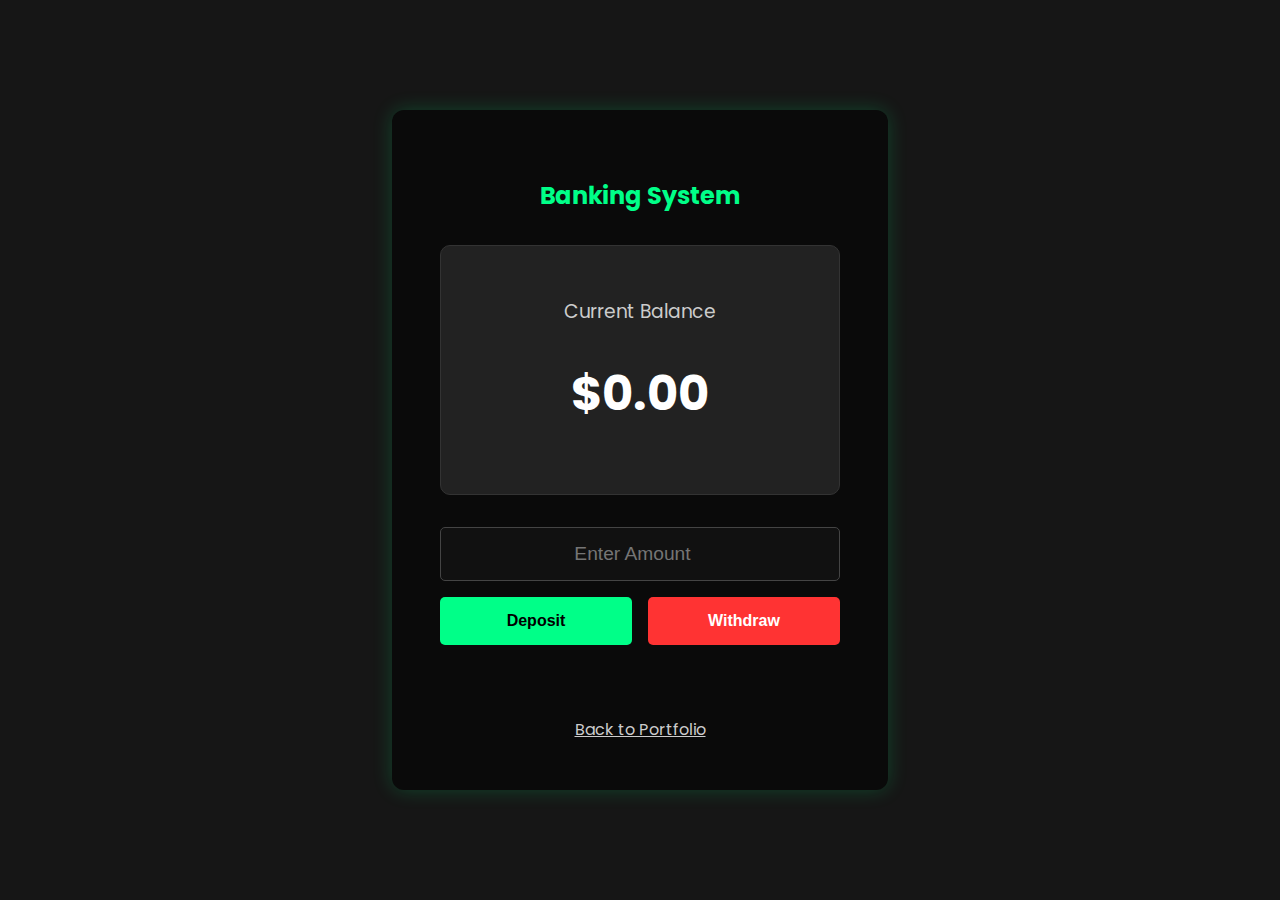
<file: projects/banking-management/index.html>
<!DOCTYPE html>
<html lang="en">

<head>
    <meta charset="UTF-8">
    <meta name="viewport" content="width=device-width, initial-scale=1.0">
    <title>Banking Management</title>
    <link rel="stylesheet" href="style.css">
    <link href="https://fonts.googleapis.com/css2?family=Poppins:wght@300;400;600;700&display=swap" rel="stylesheet">
</head>

<body>
    <div class="container">
        <h2>Banking System</h2>

        <div class="balance-card">
            <h3>Current Balance</h3>
            <h1 id="balance">$0.00</h1>
        </div>

        <div class="actions">
            <div class="action-group">
                <input type="number" id="amount" placeholder="Enter Amount">
            </div>
            <div class="buttons">
                <button onclick="deposit()" class="deposit-btn">Deposit</button>
                <button onclick="withdraw()" class="withdraw-btn">Withdraw</button>
            </div>
        </div>

        <div id="message" class="message"></div>

        <a href="../../index.html" class="back-link">Back to Portfolio</a>
    </div>

    <script src="script.js"></script>
</body>

</html>
</file>
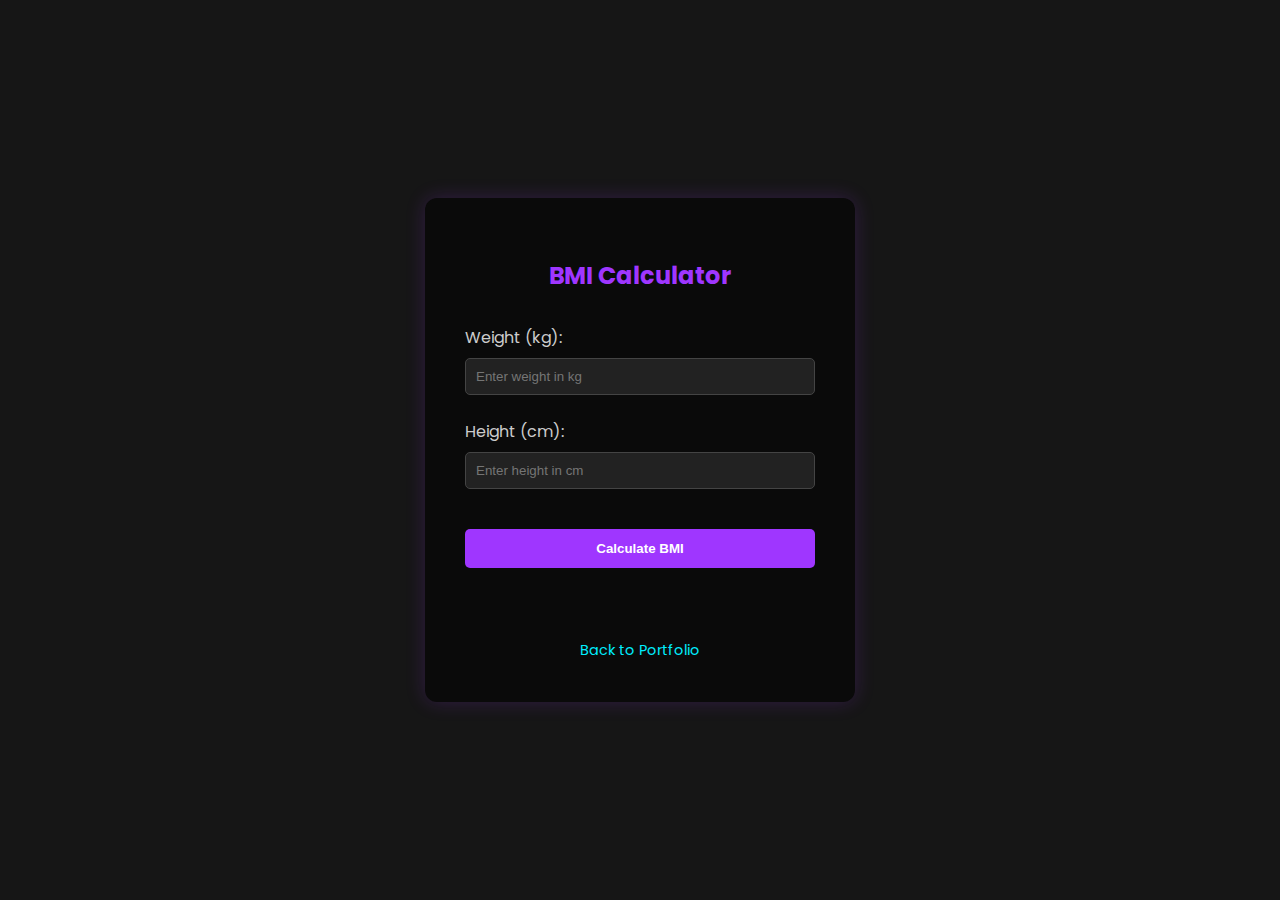
<file: projects/bmi-calculator/index.html>
<!DOCTYPE html>
<html lang="en">

<head>
    <meta charset="UTF-8">
    <meta name="viewport" content="width=device-width, initial-scale=1.0">
    <title>BMI Calculator</title>
    <link rel="stylesheet" href="style.css">
    <link href="https://fonts.googleapis.com/css2?family=Poppins:wght@300;400;600;700&display=swap" rel="stylesheet">
</head>

<body>
    <div class="container">
        <h2>BMI Calculator</h2>
        <div class="input-group">
            <label for="weight">Weight (kg):</label>
            <input type="number" id="weight" placeholder="Enter weight in kg">
        </div>
        <div class="input-group">
            <label for="height">Height (cm):</label>
            <input type="number" id="height" placeholder="Enter height in cm">
        </div>
        <button onclick="calculateBMI()">Calculate BMI</button>
        <div id="result" class="result"></div>
        <a href="../../index.html" class="back-link">Back to Portfolio</a>
    </div>

    <script src="script.js"></script>
</body>

</html>
</file>
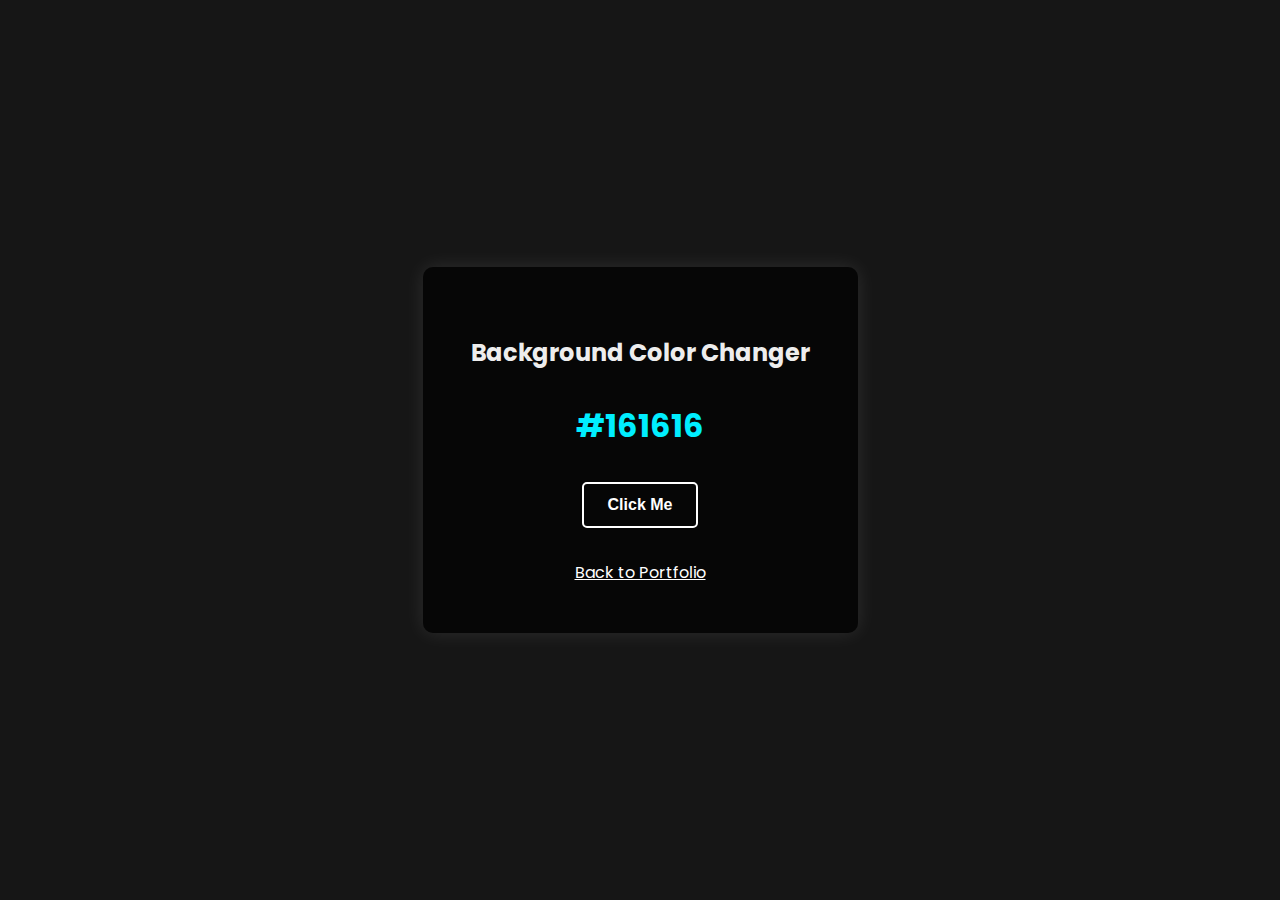
<file: projects/color-change/index.html>
<!DOCTYPE html>
<html lang="en">

<head>
    <meta charset="UTF-8">
    <meta name="viewport" content="width=device-width, initial-scale=1.0">
    <title>Color Switcher</title>
    <link rel="stylesheet" href="style.css">
    <link href="https://fonts.googleapis.com/css2?family=Poppins:wght@300;400;600;700&display=swap" rel="stylesheet">
</head>

<body>
    <div class="container">
        <h2>Background Color Changer</h2>
        <div class="color-display" id="colorDisplay">#161616</div>
        <button id="btn">Click Me</button>
        <a href="../../index.html" class="back-link">Back to Portfolio</a>
    </div>

    <script src="script.js"></script>
</body>

</html>
</file>
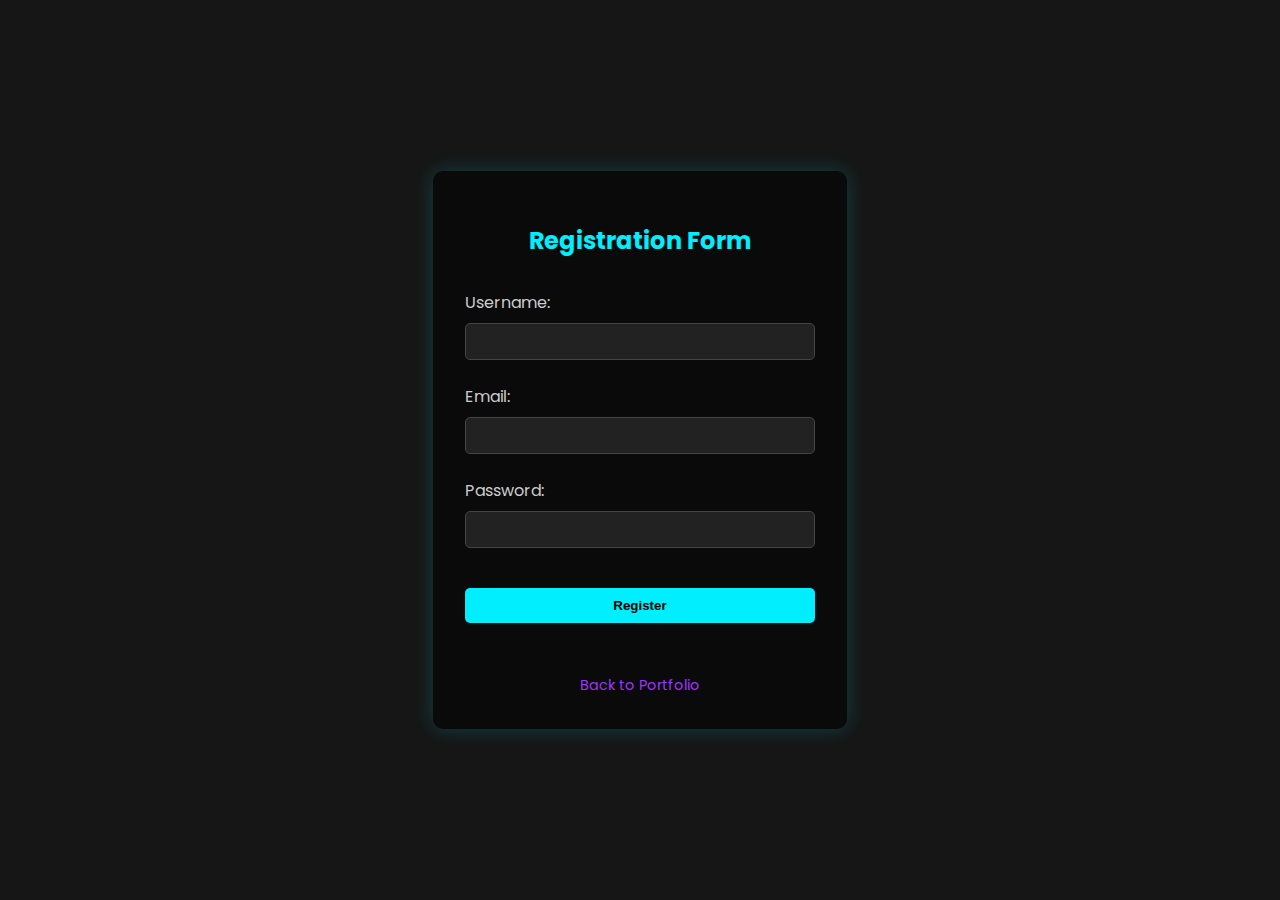
<file: projects/form/index.html>
<!DOCTYPE html>
<html lang="en">

<head>
    <meta charset="UTF-8">
    <meta name="viewport" content="width=device-width, initial-scale=1.0">
    <title>Simple Form</title>
    <link rel="stylesheet" href="style.css">
    <link href="https://fonts.googleapis.com/css2?family=Poppins:wght@300;400;600;700&display=swap" rel="stylesheet">
</head>

<body>
    <div class="container">
        <h2>Registration Form</h2>
        <form id="registrationForm">
            <div class="form-group">
                <label for="username">Username:</label>
                <input type="text" id="username" name="username" required>
            </div>
            <div class="form-group">
                <label for="email">Email:</label>
                <input type="email" id="email" name="email" required>
            </div>
            <div class="form-group">
                <label for="password">Password:</label>
                <input type="password" id="password" name="password" required>
            </div>
            <button type="submit">Register</button>
        </form>
        <div id="message"></div>
        <a href="../../index.html" class="back-link">Back to Portfolio</a>
    </div>

    <script src="script.js"></script>
</body>

</html>
</file>
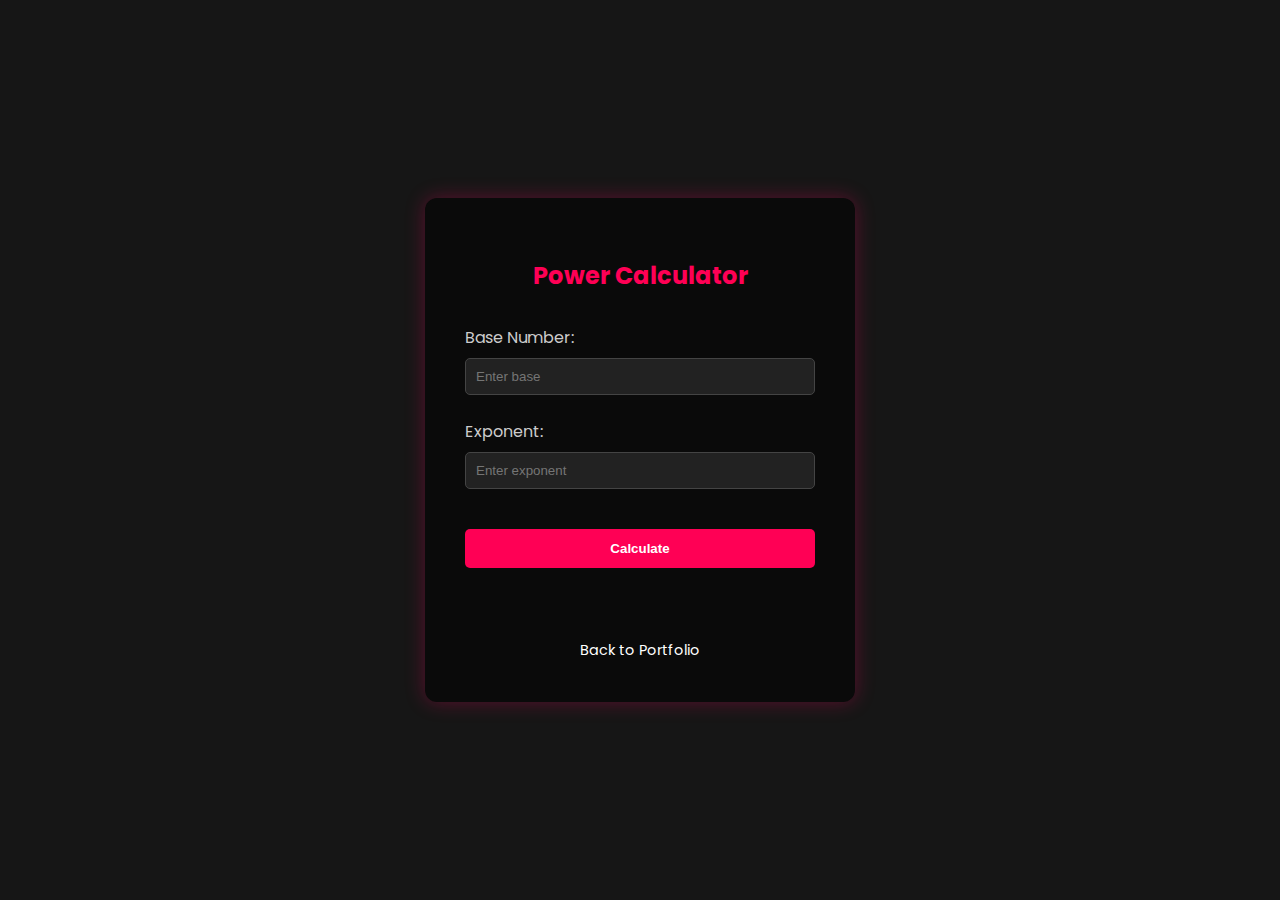
<file: projects/power-calculator/index.html>
<!DOCTYPE html>
<html lang="en">

<head>
    <meta charset="UTF-8">
    <meta name="viewport" content="width=device-width, initial-scale=1.0">
    <title>Power Calculator</title>
    <link rel="stylesheet" href="style.css">
    <link href="https://fonts.googleapis.com/css2?family=Poppins:wght@300;400;600;700&display=swap" rel="stylesheet">
</head>

<body>
    <div class="container">
        <h2>Power Calculator</h2>
        <div class="input-group">
            <label for="base">Base Number:</label>
            <input type="number" id="base" placeholder="Enter base">
        </div>
        <div class="input-group">
            <label for="exponent">Exponent:</label>
            <input type="number" id="exponent" placeholder="Enter exponent">
        </div>
        <button onclick="calculatePower()">Calculate</button>
        <div id="result" class="result"></div>
        <a href="../../index.html" class="back-link">Back to Portfolio</a>
    </div>

    <script src="script.js"></script>
</body>

</html>
</file>
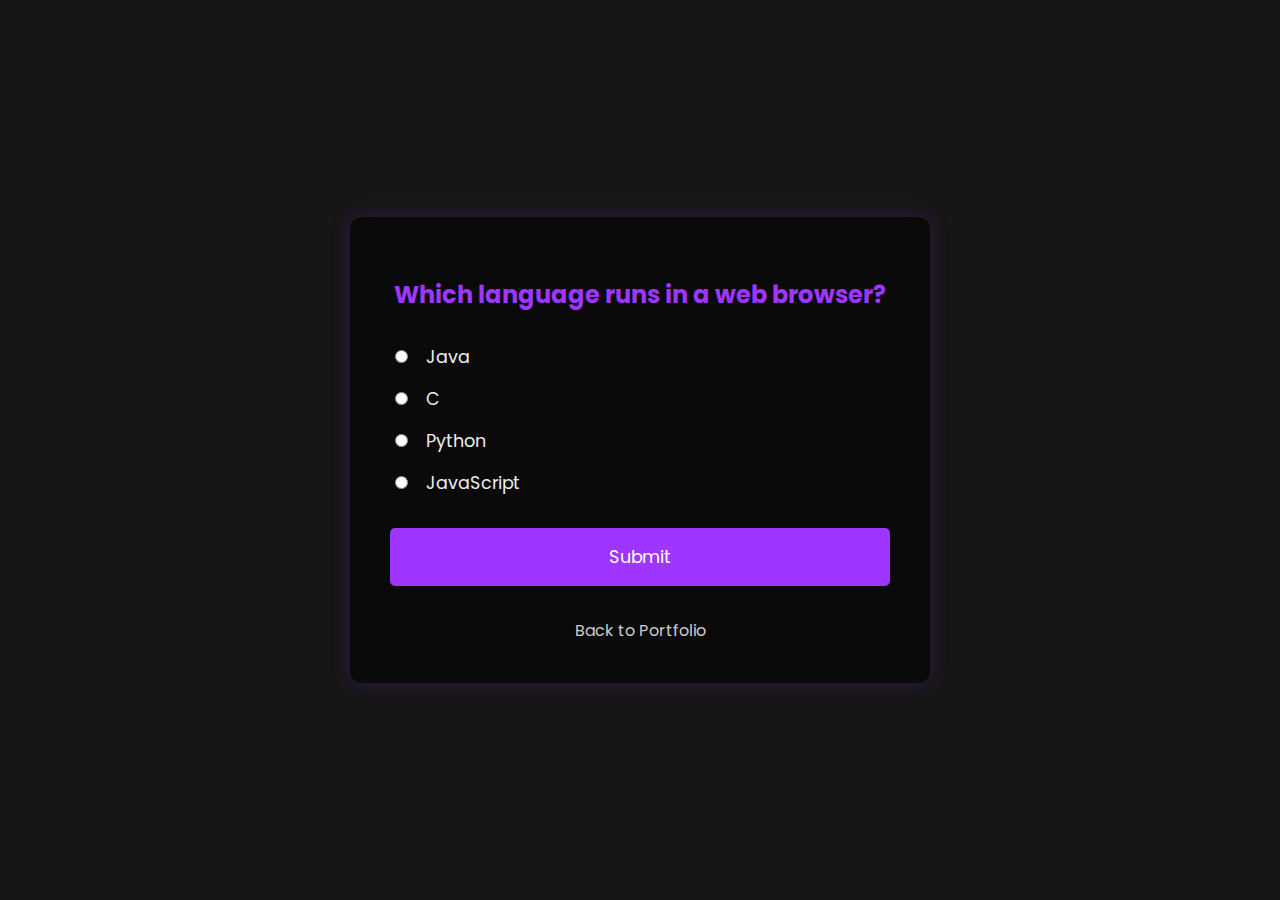
<file: projects/quiz-app/index.html>
<!DOCTYPE html>
<html lang="en">

<head>
    <meta charset="UTF-8">
    <meta name="viewport" content="width=device-width, initial-scale=1.0">
    <title>Quiz App</title>
    <link rel="stylesheet" href="style.css">
    <link href="https://fonts.googleapis.com/css2?family=Poppins:wght@300;400;600;700&display=swap" rel="stylesheet">
</head>

<body>
    <div class="container">
        <div id="quiz-container">
            <h2 id="question">Question Text</h2>
            <ul>
                <li>
                    <input type="radio" name="answer" id="a" class="answer">
                    <label for="a" id="a_text">Answer A</label>
                </li>
                <li>
                    <input type="radio" name="answer" id="b" class="answer">
                    <label for="b" id="b_text">Answer B</label>
                </li>
                <li>
                    <input type="radio" name="answer" id="c" class="answer">
                    <label for="c" id="c_text">Answer C</label>
                </li>
                <li>
                    <input type="radio" name="answer" id="d" class="answer">
                    <label for="d" id="d_text">Answer D</label>
                </li>
            </ul>
            <button id="submit">Submit</button>
        </div>
        <a href="../../index.html" class="back-link">Back to Portfolio</a>
    </div>

    <script src="script.js"></script>
</body>

</html>
</file>
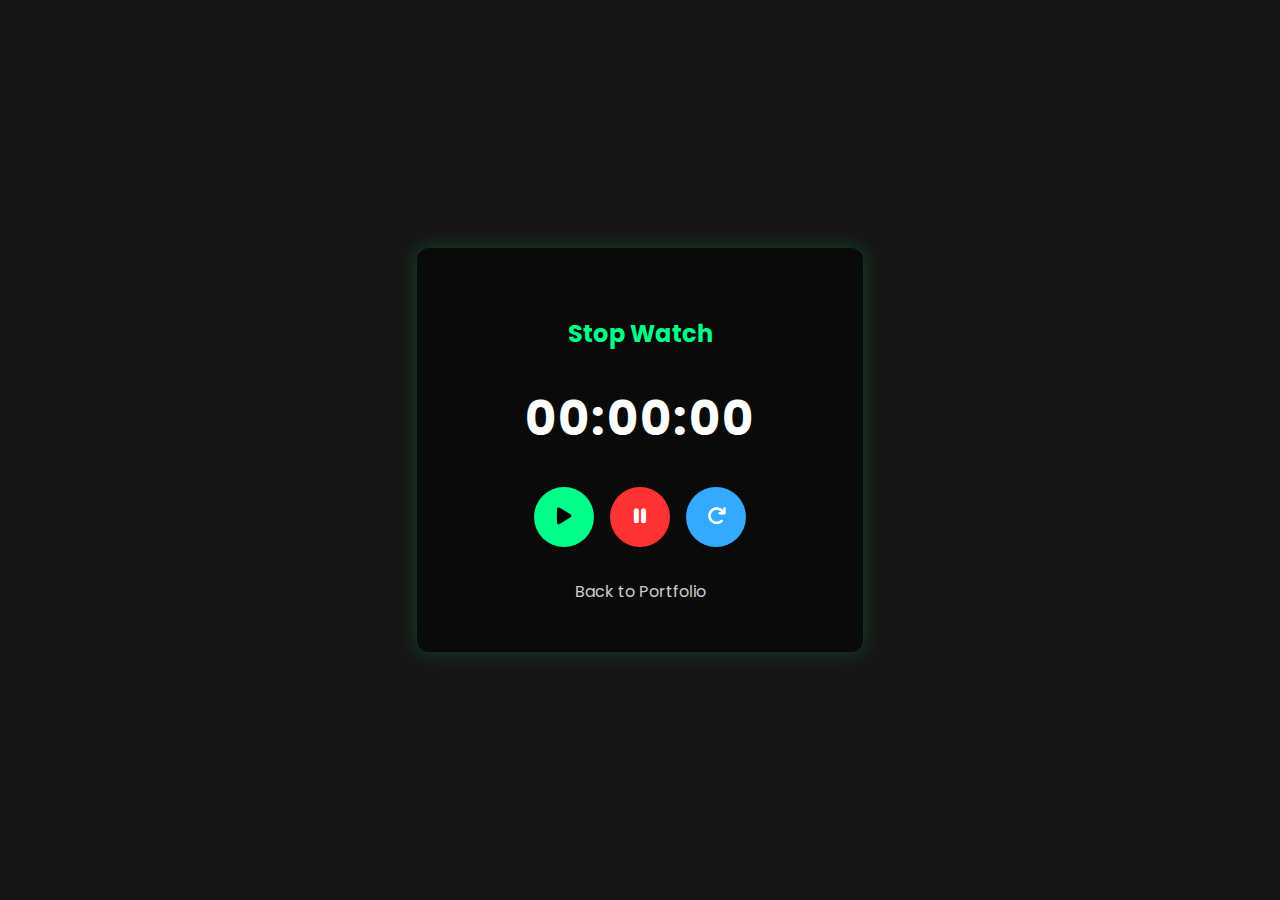
<file: projects/stop-watch/index.html>
<!DOCTYPE html>
<html lang="en">

<head>
    <meta charset="UTF-8">
    <meta name="viewport" content="width=device-width, initial-scale=1.0">
    <title>Stop Watch</title>
    <link rel="stylesheet" href="style.css">
    <link href="https://fonts.googleapis.com/css2?family=Poppins:wght@300;400;600;700&display=swap" rel="stylesheet">
    <!-- FontAwesome for icons -->
    <link rel="stylesheet" href="https://cdnjs.cloudflare.com/ajax/libs/font-awesome/6.4.0/css/all.min.css">
</head>

<body>
    <div class="container">
        <h2>Stop Watch</h2>
        <div class="timer-display" id="display">00:00:00</div>

        <div class="buttons">
            <button id="startBtn" onclick="startTimer()"><i class="fas fa-play"></i></button>
            <button id="stopBtn" onclick="stopTimer()"><i class="fas fa-pause"></i></button>
            <button id="resetBtn" onclick="resetTimer()"><i class="fas fa-redo"></i></button>
        </div>

        <a href="../../index.html" class="back-link">Back to Portfolio</a>
    </div>

    <script src="script.js"></script>
</body>

</html>
</file>
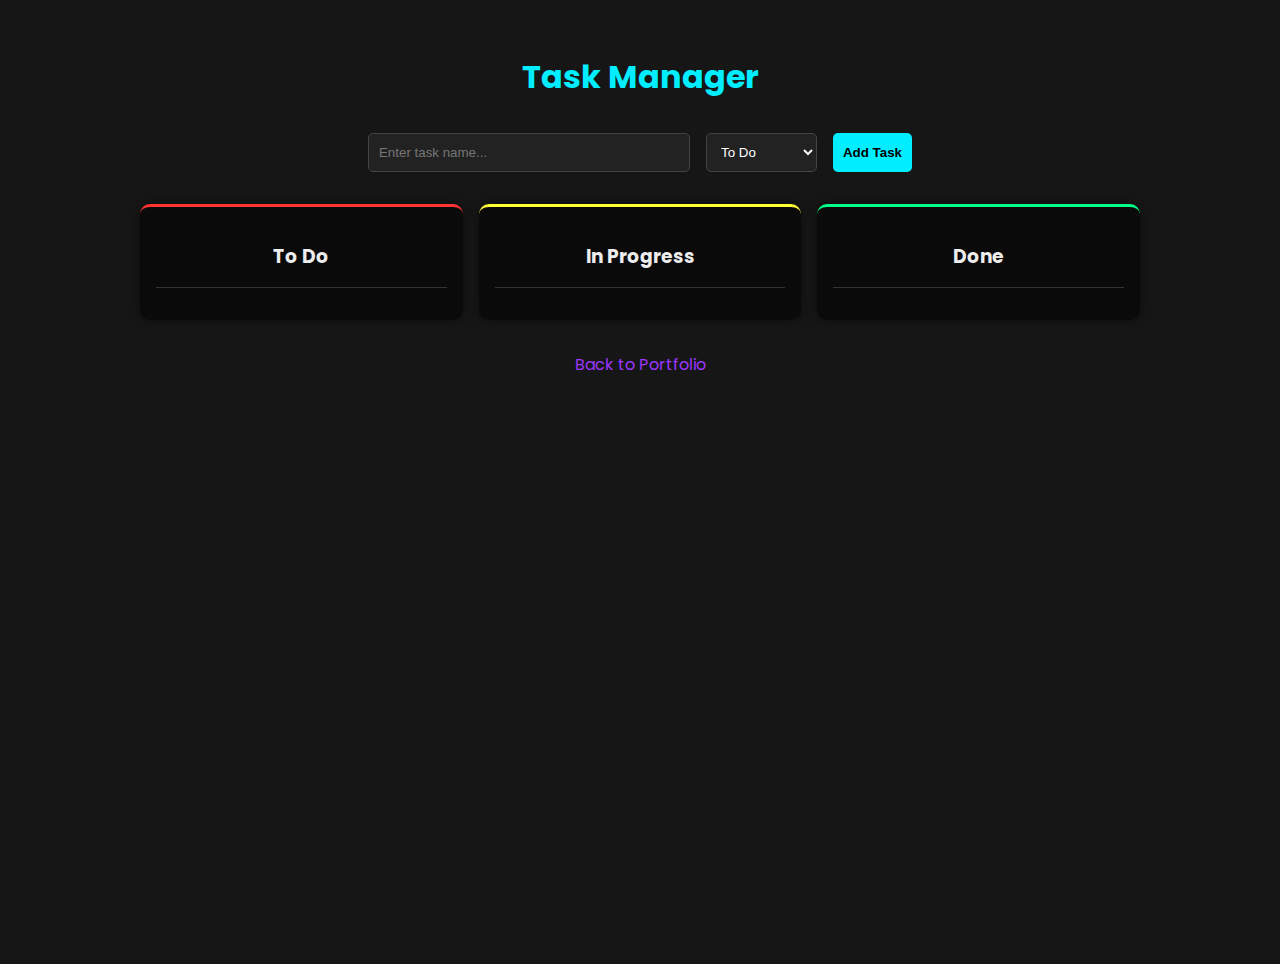
<file: projects/task-manager/index.html>
<!DOCTYPE html>
<html lang="en">

<head>
    <meta charset="UTF-8">
    <meta name="viewport" content="width=device-width, initial-scale=1.0">
    <title>Task Manager</title>
    <link rel="stylesheet" href="style.css">
    <link href="https://fonts.googleapis.com/css2?family=Poppins:wght@300;400;600;700&display=swap" rel="stylesheet">
    <link rel="stylesheet" href="https://cdnjs.cloudflare.com/ajax/libs/font-awesome/6.4.0/css/all.min.css">
</head>

<body>
    <div class="container">
        <h1>Task Manager</h1>
        <div class="task-form">
            <input type="text" id="taskInput" placeholder="Enter task name...">
            <select id="taskStatus">
                <option value="todo">To Do</option>
                <option value="in-progress">In Progress</option>
                <option value="done">Done</option>
            </select>
            <button onclick="createTask()">Add Task</button>
        </div>

        <div class="boards">
            <div class="board" id="todo-board">
                <h3>To Do</h3>
                <div class="task-list" id="todo-list"></div>
            </div>
            <div class="board" id="progress-board">
                <h3>In Progress</h3>
                <div class="task-list" id="progress-list"></div>
            </div>
            <div class="board" id="done-board">
                <h3>Done</h3>
                <div class="task-list" id="done-list"></div>
            </div>
        </div>
        <a href="../../index.html" class="back-link">Back to Portfolio</a>
    </div>

    <script src="script.js"></script>
</body>

</html>
</file>
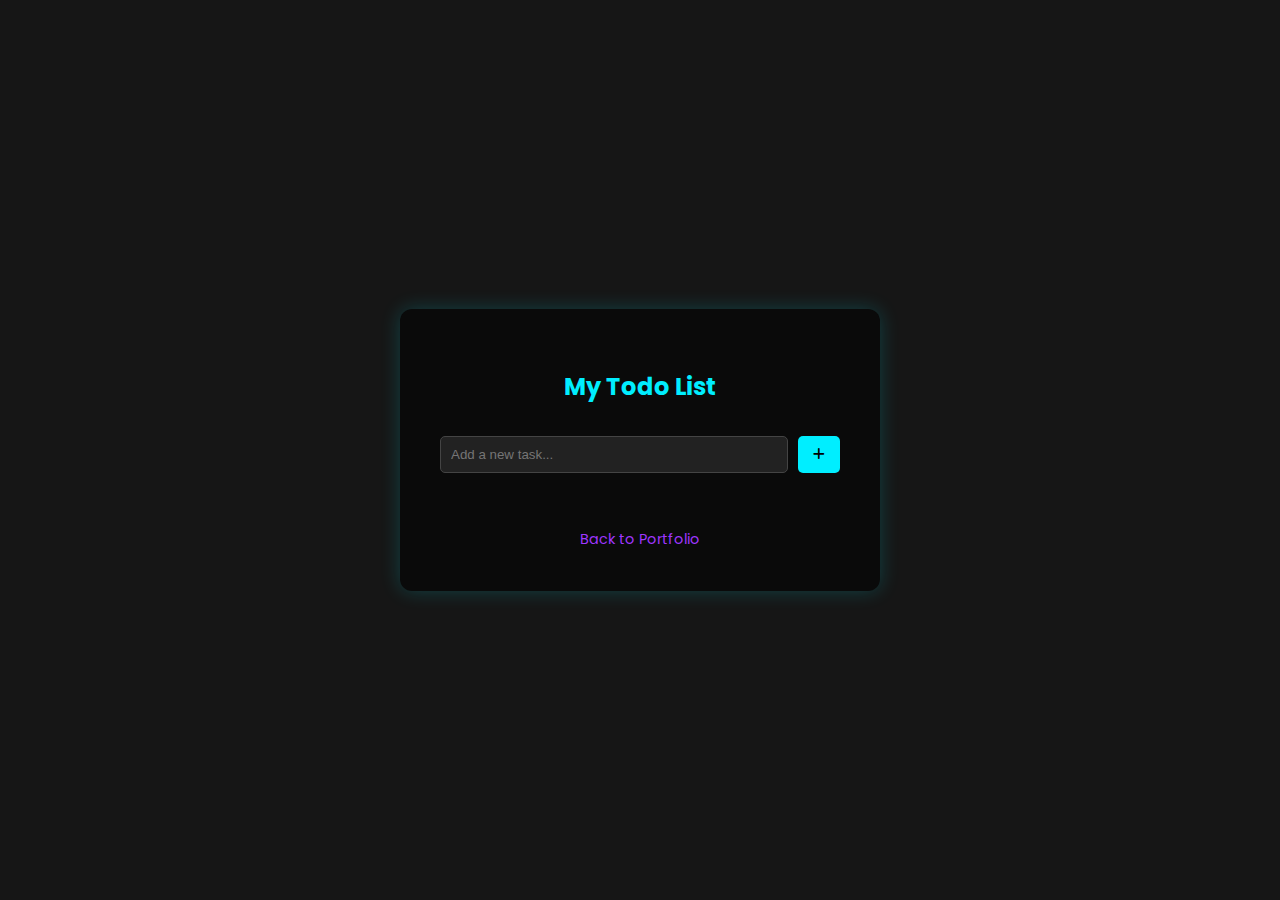
<file: projects/todo-list/index.html>
<!DOCTYPE html>
<html lang="en">

<head>
    <meta charset="UTF-8">
    <meta name="viewport" content="width=device-width, initial-scale=1.0">
    <title>Todo List</title>
    <link rel="stylesheet" href="style.css">
    <link href="https://fonts.googleapis.com/css2?family=Poppins:wght@300;400;600;700&display=swap" rel="stylesheet">
    <link rel="stylesheet" href="https://cdnjs.cloudflare.com/ajax/libs/font-awesome/6.4.0/css/all.min.css">
</head>

<body>
    <div class="container">
        <h2>My Todo List</h2>
        <div class="input-group">
            <input type="text" id="todoInput" placeholder="Add a new task...">
            <button id="addBtn"><i class="fas fa-plus"></i></button>
        </div>
        <ul id="todoList">
            <!-- Tasks will appear here -->
        </ul>
        <a href="../../index.html" class="back-link">Back to Portfolio</a>
    </div>

    <script src="script.js"></script>
</body>

</html>
</file>
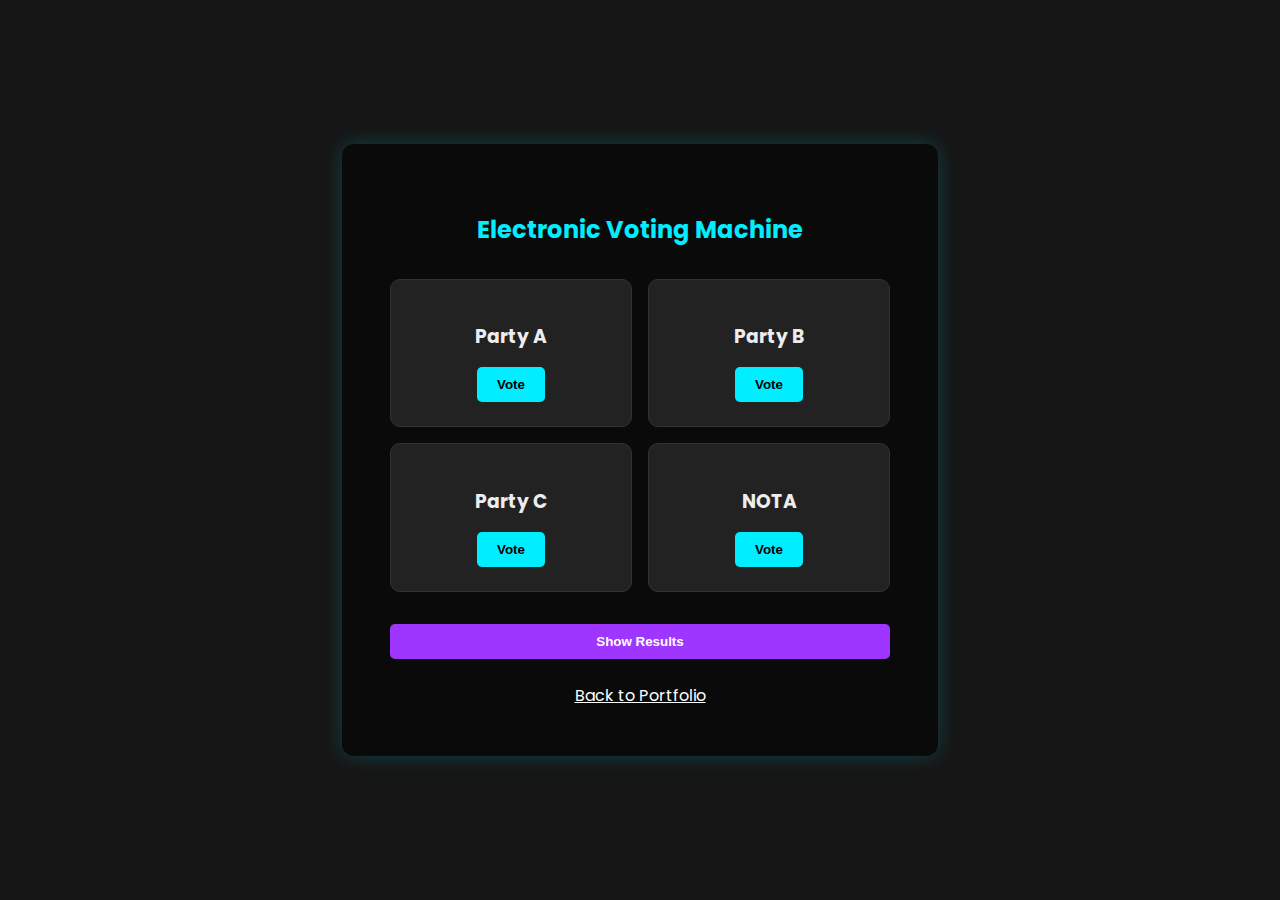
<file: projects/voting-machine/index.html>
<!DOCTYPE html>
<html lang="en">

<head>
    <meta charset="UTF-8">
    <meta name="viewport" content="width=device-width, initial-scale=1.0">
    <title>Voting Machine</title>
    <link rel="stylesheet" href="style.css">
    <link href="https://fonts.googleapis.com/css2?family=Poppins:wght@300;400;600;700&display=swap" rel="stylesheet">
</head>

<body>
    <div class="container">
        <h2>Electronic Voting Machine</h2>
        <div class="parties">
            <div class="party">
                <h3>Party A</h3>
                <button onclick="vote('partyA')">Vote</button>
            </div>
            <div class="party">
                <h3>Party B</h3>
                <button onclick="vote('partyB')">Vote</button>
            </div>
            <div class="party">
                <h3>Party C</h3>
                <button onclick="vote('partyC')">Vote</button>
            </div>
            <div class="party">
                <h3>NOTA</h3>
                <button onclick="vote('nota')">Vote</button>
            </div>
        </div>

        <button class="result-btn" onclick="showResults()">Show Results</button>
        <div id="results" class="results-display"></div>

        <a href="../../index.html" class="back-link">Back to Portfolio</a>
    </div>

    <script src="script.js"></script>
</body>

</html>
</file>
<file: projects/banking-management/style.css>
body {
    font-family: 'Poppins', sans-serif;
    background-color: #161616;
    color: #ededed;
    display: flex;
    justify-content: center;
    align-items: center;
    min-height: 100vh;
    margin: 0;
}

.container {
    background-color: #0a0a0a;
    padding: 3rem;
    border-radius: 12px;
    box-shadow: 0 0 20px rgba(0, 255, 128, 0.2);
    width: 400px;
    text-align: center;
}

h2 {
    color: #00ff88;
    margin-bottom: 2rem;
}

.balance-card {
    background: #222;
    padding: 2rem;
    border-radius: 10px;
    margin-bottom: 2rem;
    border: 1px solid #333;
}

.balance-card h3 {
    margin-bottom: 0.5rem;
    color: #ccc;
    font-weight: 400;
}

.balance-card h1 {
    font-size: 3rem;
    color: #fff;
}

.action-group {
    margin-bottom: 1rem;
}

input {
    width: 100%;
    padding: 15px;
    border-radius: 5px;
    border: 1px solid #444;
    background: #111;
    color: #fff;
    font-size: 1.2rem;
    text-align: center;
    box-sizing: border-box;
}

.buttons {
    display: flex;
    gap: 1rem;
}

button {
    flex: 1;
    padding: 15px;
    border: none;
    border-radius: 5px;
    font-weight: bold;
    cursor: pointer;
    font-size: 1rem;
    transition: 0.3s;
}

.deposit-btn {
    background-color: #00ff88;
    color: #000;
}

.deposit-btn:hover {
    background-color: #00db75;
}

.withdraw-btn {
    background-color: #ff3333;
    color: #fff;
}

.withdraw-btn:hover {
    background-color: #cc0000;
}

.message {
    margin-top: 1.5rem;
    min-height: 1.5rem;
    font-size: 0.9rem;
}

.back-link {
    display: inline-block;
    margin-top: 1.5rem;
    color: #ccc;
    text-decoration: underline;
}
</file>
<file: projects/bmi-calculator/style.css>
body {
    font-family: 'Poppins', sans-serif;
    background-color: #161616;
    color: #ededed;
    display: flex;
    justify-content: center;
    align-items: center;
    min-height: 100vh;
    margin: 0;
}

.container {
    background-color: #0a0a0a;
    padding: 2.5rem;
    border-radius: 12px;
    box-shadow: 0 0 20px rgba(159, 54, 255, 0.2);
    /* Accent color purple */
    width: 350px;
    text-align: center;
}

h2 {
    color: #9f36ff;
    /* Purple */
    margin-bottom: 2rem;
}

.input-group {
    margin-bottom: 1.5rem;
    text-align: left;
}

label {
    display: block;
    margin-bottom: 0.5rem;
    color: #ccc;
}

input {
    width: 100%;
    padding: 10px;
    background-color: #222;
    border: 1px solid #444;
    color: #fff;
    border-radius: 5px;
    outline: none;
    box-sizing: border-box;
}

input:focus {
    border-color: #9f36ff;
}

button {
    width: 100%;
    padding: 12px;
    background-color: #9f36ff;
    color: #fff;
    font-weight: bold;
    border: none;
    border-radius: 5px;
    cursor: pointer;
    margin-top: 1rem;
    transition: 0.3s;
}

button:hover {
    background-color: #8020d8;
    box-shadow: 0 0 10px #9f36ff;
}

.result {
    margin-top: 1.5rem;
    font-size: 1.2rem;
    min-height: 1.5rem;
}

.result span {
    font-weight: 700;
}

.back-link {
    display: inline-block;
    margin-top: 1.5rem;
    color: #00eeff;
    /* Cyan */
    text-decoration: none;
    font-size: 0.9rem;
}

.back-link:hover {
    text-decoration: underline;
}
</file>
<file: projects/color-change/style.css>
body {
    font-family: 'Poppins', sans-serif;
    background-color: #161616;
    color: #ededed;
    display: flex;
    justify-content: center;
    align-items: center;
    height: 100vh;
    margin: 0;
    transition: background-color 0.5s ease;
}

.container {
    background-color: rgba(0, 0, 0, 0.7);
    padding: 3rem;
    border-radius: 10px;
    box-shadow: 0 0 20px rgba(255, 255, 255, 0.1);
    text-align: center;
}

h2 {
    margin-bottom: 2rem;
}

.color-display {
    font-size: 2rem;
    font-weight: bold;
    margin-bottom: 2rem;
    color: #00eeff;
    text-transform: uppercase;
}

button {
    padding: 12px 24px;
    background-color: transparent;
    color: #fff;
    font-weight: bold;
    border: 2px solid #fff;
    border-radius: 5px;
    cursor: pointer;
    font-size: 1rem;
    transition: 0.3s;
}

button:hover {
    background-color: #fff;
    color: #000;
}

.back-link {
    display: block;
    margin-top: 2rem;
    color: #fff;
    text-decoration: underline;
}
</file>
<file: projects/form/style.css>
body {
    font-family: 'Poppins', sans-serif;
    background-color: #161616;
    color: #ededed;
    display: flex;
    justify-content: center;
    align-items: center;
    height: 100vh;
    margin: 0;
}

.container {
    background-color: #0a0a0a;
    padding: 2rem;
    border-radius: 10px;
    box-shadow: 0 0 20px rgba(0, 238, 255, 0.2);
    width: 350px;
    text-align: center;
}

h2 {
    color: #00eeff;
    margin-bottom: 2rem;
}

.form-group {
    margin-bottom: 1.5rem;
    text-align: left;
}

label {
    display: block;
    margin-bottom: 0.5rem;
    color: #ccc;
}

input {
    width: 100%;
    padding: 10px;
    background-color: #222;
    border: 1px solid #444;
    color: #fff;
    border-radius: 5px;
    outline: none;
    box-sizing: border-box;
}

input:focus {
    border-color: #00eeff;
}

button {
    width: 100%;
    padding: 10px;
    background-color: #00eeff;
    color: #000;
    font-weight: bold;
    border: none;
    border-radius: 5px;
    cursor: pointer;
    margin-top: 1rem;
    transition: 0.3s;
}

button:hover {
    background-color: #00c3d1;
    box-shadow: 0 0 10px #00eeff;
}

#message {
    margin-top: 1rem;
    color: #0f0;
    min-height: 20px;
}

.back-link {
    display: inline-block;
    margin-top: 1rem;
    color: #9f36ff;
    text-decoration: none;
    font-size: 0.9rem;
}

.back-link:hover {
    text-decoration: underline;
}
</file>
<file: projects/power-calculator/style.css>
body {
    font-family: 'Poppins', sans-serif;
    background-color: #161616;
    color: #ededed;
    display: flex;
    justify-content: center;
    align-items: center;
    min-height: 100vh;
    margin: 0;
}

.container {
    background-color: #0a0a0a;
    padding: 2.5rem;
    border-radius: 12px;
    box-shadow: 0 0 20px rgba(255, 0, 100, 0.3);
    /* Reddish accent */
    width: 350px;
    text-align: center;
}

h2 {
    color: #ff0055;
    margin-bottom: 2rem;
}

.input-group {
    margin-bottom: 1.5rem;
    text-align: left;
}

label {
    display: block;
    margin-bottom: 0.5rem;
    color: #ccc;
}

input {
    width: 100%;
    padding: 10px;
    background-color: #222;
    border: 1px solid #444;
    color: #fff;
    border-radius: 5px;
    outline: none;
    box-sizing: border-box;
}

input:focus {
    border-color: #ff0055;
}

button {
    width: 100%;
    padding: 12px;
    background-color: #ff0055;
    color: #fff;
    font-weight: bold;
    border: none;
    border-radius: 5px;
    cursor: pointer;
    margin-top: 1rem;
    transition: 0.3s;
}

button:hover {
    background-color: #d40047;
    box-shadow: 0 0 10px #ff0055;
}

.result {
    margin-top: 1.5rem;
    font-size: 1.5rem;
    min-height: 1.5rem;
    word-break: break-all;
}

.back-link {
    display: inline-block;
    margin-top: 1.5rem;
    color: #fff;
    text-decoration: none;
    font-size: 0.9rem;
}

.back-link:hover {
    text-decoration: underline;
}
</file>
<file: projects/quiz-app/style.css>
body {
    font-family: 'Poppins', sans-serif;
    background-color: #161616;
    color: #ededed;
    display: flex;
    justify-content: center;
    align-items: center;
    min-height: 100vh;
    margin: 0;
}

.container {
    background-color: #0a0a0a;
    padding: 2.5rem;
    border-radius: 12px;
    box-shadow: 0 0 20px rgba(159, 54, 255, 0.2);
    width: 500px;
    text-align: center;
}

h2 {
    margin-bottom: 2rem;
    color: #9f36ff;
}

ul {
    list-style-type: none;
    padding: 0;
    text-align: left;
}

li {
    font-size: 1.1rem;
    margin: 1rem 0;
}

li label {
    cursor: pointer;
    margin-left: 10px;
}

button {
    background-color: #9f36ff;
    color: #fff;
    border: none;
    display: block;
    width: 100%;
    cursor: pointer;
    font-size: 1.1rem;
    font-family: inherit;
    padding: 1rem;
    margin-top: 2rem;
    border-radius: 5px;
    transition: 0.3s;
}

button:hover {
    background-color: #8020d8;
}

.back-link {
    display: inline-block;
    margin-top: 2rem;
    color: #ccc;
    text-decoration: none;
}

.back-link:hover {
    color: #fff;
}
</file>
<file: projects/stop-watch/style.css>
body {
    font-family: 'Poppins', sans-serif;
    background-color: #161616;
    color: #ededed;
    display: flex;
    justify-content: center;
    align-items: center;
    height: 100vh;
    margin: 0;
}

.container {
    background-color: #0a0a0a;
    padding: 3rem;
    border-radius: 12px;
    box-shadow: 0 0 20px rgba(0, 255, 128, 0.2);
    /* Green accent */
    width: 350px;
    text-align: center;
}

h2 {
    color: #00ff88;
    margin-bottom: 2rem;
}

.timer-display {
    font-size: 3rem;
    font-weight: 700;
    margin-bottom: 2rem;
    letter-spacing: 2px;
    color: #fff;
    font-variant-numeric: tabular-nums;
}

.buttons {
    display: flex;
    justify-content: center;
    gap: 1rem;
}

button {
    padding: 15px;
    width: 60px;
    height: 60px;
    border-radius: 50%;
    border: none;
    font-size: 1.2rem;
    cursor: pointer;
    transition: 0.3s;
    display: flex;
    align-items: center;
    justify-content: center;
}

#startBtn {
    background-color: #00ff88;
    color: #000;
}

#startBtn:hover {
    box-shadow: 0 0 15px #00ff88;
}

#stopBtn {
    background-color: #ff3333;
    color: #fff;
}

#stopBtn:hover {
    box-shadow: 0 0 15px #ff3333;
}

#resetBtn {
    background-color: #33aaff;
    color: #fff;
}

#resetBtn:hover {
    box-shadow: 0 0 15px #33aaff;
}

.back-link {
    display: inline-block;
    margin-top: 2rem;
    color: #ccc;
    text-decoration: none;
}

.back-link:hover {
    color: #fff;
}
</file>
<file: projects/task-manager/style.css>
body {
    font-family: 'Poppins', sans-serif;
    background-color: #161616;
    color: #ededed;
    display: flex;
    justify-content: center;
    align-items: flex-start;
    min-height: 100vh;
    margin: 0;
    padding: 2rem;
}

.container {
    width: 100%;
    max-width: 1000px;
}

h1 {
    text-align: center;
    color: #00eeff;
    margin-bottom: 2rem;
}

.task-form {
    display: flex;
    justify-content: center;
    gap: 1rem;
    margin-bottom: 2rem;
}

input,
select,
button {
    padding: 10px;
    border-radius: 5px;
    border: none;
    outline: none;
}

input {
    width: 300px;
    background: #222;
    color: #fff;
    border: 1px solid #444;
}

select {
    background: #222;
    color: #fff;
    border: 1px solid #444;
}

button {
    background: #00eeff;
    color: #000;
    font-weight: bold;
    cursor: pointer;
    transition: 0.3s;
}

button:hover {
    background: #00c3d1;
}

.boards {
    display: flex;
    justify-content: space-between;
    gap: 1rem;
    flex-wrap: wrap;
}

.board {
    background: #0a0a0a;
    padding: 1rem;
    border-radius: 10px;
    flex: 1;
    min-width: 250px;
    box-shadow: 0 0 10px rgba(0, 0, 0, 0.5);
}

.board h3 {
    text-align: center;
    border-bottom: 1px solid #333;
    padding-bottom: 1rem;
    margin-bottom: 1rem;
}

#todo-board {
    border-top: 3px solid #ff3333;
}

#progress-board {
    border-top: 3px solid #ffff33;
}

#done-board {
    border-top: 3px solid #00ff88;
}

.task-card {
    background: #222;
    padding: 10px;
    margin-bottom: 10px;
    border-radius: 5px;
    display: flex;
    justify-content: space-between;
    align-items: center;
}

.task-card button {
    background: transparent;
    color: #ff3333;
    padding: 5px;
}

.back-link {
    display: block;
    text-align: center;
    margin-top: 2rem;
    color: #9f36ff;
    text-decoration: none;
}
</file>
<file: projects/todo-list/style.css>
body {
    font-family: 'Poppins', sans-serif;
    background-color: #161616;
    color: #ededed;
    display: flex;
    justify-content: center;
    align-items: center;
    min-height: 100vh;
    margin: 0;
}

.container {
    background-color: #0a0a0a;
    padding: 2.5rem;
    border-radius: 12px;
    box-shadow: 0 0 20px rgba(0, 238, 255, 0.2);
    width: 400px;
    text-align: center;
}

h2 {
    color: #00eeff;
    margin-bottom: 2rem;
}

.input-group {
    display: flex;
    gap: 10px;
    margin-bottom: 2rem;
}

input {
    flex: 1;
    padding: 10px;
    background-color: #222;
    border: 1px solid #444;
    color: #fff;
    border-radius: 5px;
    outline: none;
}

input:focus {
    border-color: #00eeff;
}

button {
    padding: 10px 15px;
    background-color: #00eeff;
    color: #000;
    border: none;
    border-radius: 5px;
    cursor: pointer;
    transition: 0.3s;
}

button:hover {
    background-color: #00c3d1;
}

ul {
    list-style: none;
    padding: 0;
    text-align: left;
}

li {
    background: #222;
    padding: 10px;
    margin-bottom: 10px;
    border-radius: 5px;
    display: flex;
    justify-content: space-between;
    align-items: center;
    transition: 0.3s;
}

li.completed {
    text-decoration: line-through;
    color: #777;
    opacity: 0.7;
}

li button {
    background: transparent;
    color: #ff3333;
    padding: 5px;
    margin-left: 5px;
}

li button:hover {
    background: transparent;
    color: #cc0000;
}

li span {
    cursor: pointer;
    flex: 1;
}

.back-link {
    display: inline-block;
    margin-top: 1.5rem;
    color: #9f36ff;
    text-decoration: none;
    font-size: 0.9rem;
}

.back-link:hover {
    text-decoration: underline;
}
</file>
<file: projects/voting-machine/style.css>
body {
    font-family: 'Poppins', sans-serif;
    background-color: #161616;
    color: #ededed;
    display: flex;
    justify-content: center;
    align-items: center;
    min-height: 100vh;
    margin: 0;
}

.container {
    background-color: #0a0a0a;
    padding: 3rem;
    border-radius: 12px;
    box-shadow: 0 0 20px rgba(0, 238, 255, 0.2);
    width: 500px;
    text-align: center;
}

h2 {
    color: #00eeff;
    margin-bottom: 2rem;
}

.parties {
    display: grid;
    grid-template-columns: 1fr 1fr;
    gap: 1rem;
    margin-bottom: 2rem;
}

.party {
    background: #222;
    padding: 1.5rem;
    border-radius: 10px;
    border: 1px solid #333;
}

.party h3 {
    margin-bottom: 1rem;
}

button {
    padding: 10px 20px;
    background-color: #00eeff;
    color: #000;
    border: none;
    border-radius: 5px;
    cursor: pointer;
    font-weight: bold;
    transition: 0.3s;
}

button:hover {
    background-color: #00c3d1;
}

.result-btn {
    background-color: #9f36ff;
    color: #fff;
    width: 100%;
}

.result-btn:hover {
    background-color: #8020d8;
}

.results-display {
    margin-top: 1.5rem;
    text-align: left;
    display: none;
    background: #111;
    padding: 1rem;
    border-radius: 5px;
}

.results-display p {
    padding: 5px 0;
    border-bottom: 1px solid #333;
}

.back-link {
    display: inline-block;
    margin-top: 1.5rem;
    color: #fff;
    text-decoration: underline;
}
</file>
